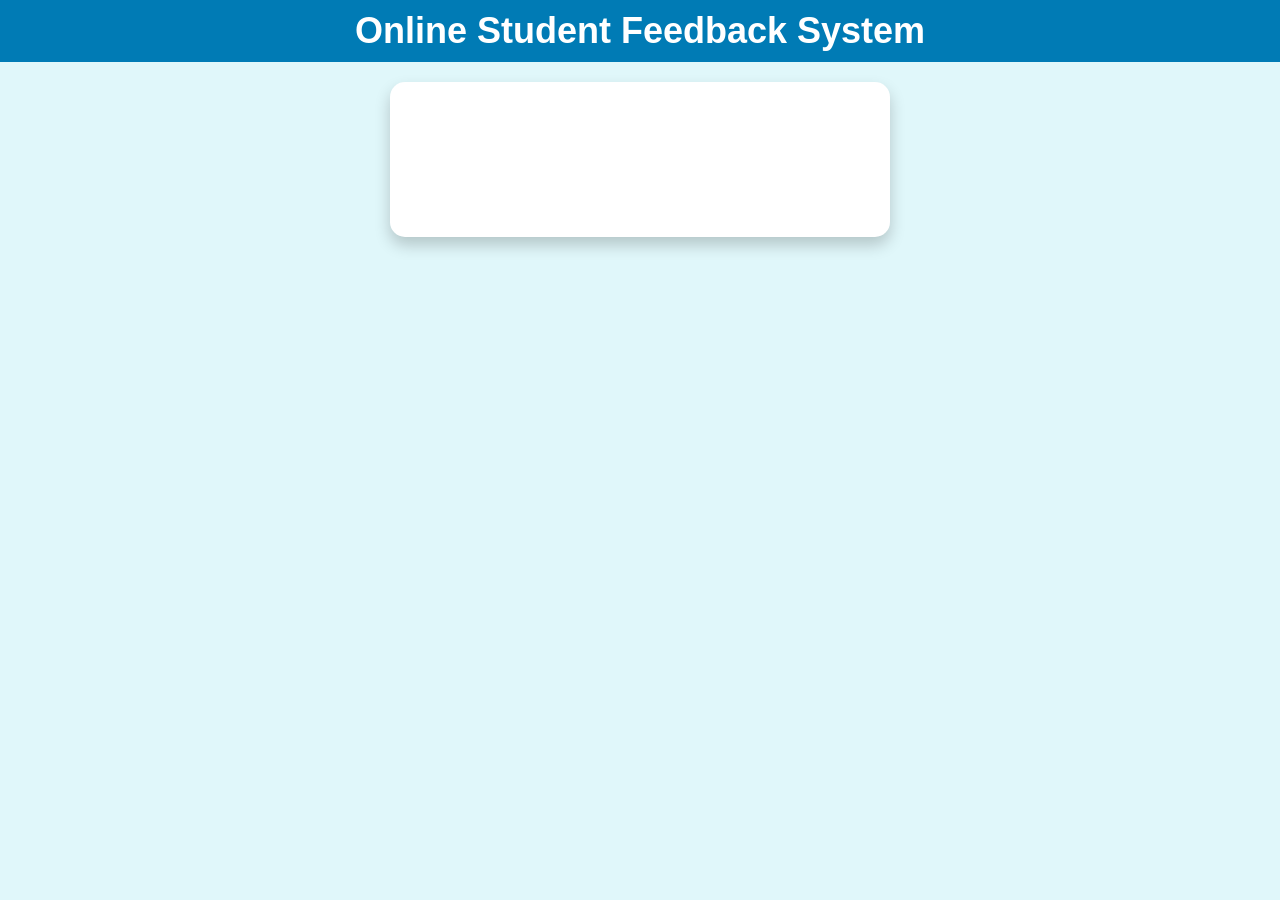
<file: index.html>
<!DOCTYPE html>
<html lang="en">
<head>
    <meta charset="UTF-8">
    <meta name="viewport" content="width=device-width, initial-scale=1.0">
    <title>Online Student Feedback System</title>
    <link rel="stylesheet" href="styles.css">
    <style>
        /* Additional styles for the fade-out effect */
        .fade-out {
            animation: fadeOut 2s forwards; /* Fade out over 2 seconds */
        }

        @keyframes fadeOut {
            0% {
                opacity: 1;
            }
            100% {
                opacity: 0;
            }
        }
    </style>
</head>
<body>
    <header>
        <h1>Online Student Feedback System</h1>
    </header>
    <div class="container">
        <h2 id="welcomeMessage">Welcome</h2>
    </div>

    <script>
        // Function to fade out the welcome message and redirect
        function fadeOutAndRedirect() {
            const welcomeMessage = document.getElementById('welcomeMessage');
            welcomeMessage.classList.add('fade-out'); // Add fade-out class

            // Wait for the animation to finish before redirecting
            setTimeout(() => {
                window.location.href = 'select_user_type.html'; // Redirect to user type selection
            }, 2000); // Match the timeout with the animation duration
        }

        // Start the fade-out and redirect process after a short delay
        setTimeout(fadeOutAndRedirect, 1000); // Start after 1 second
    </script>
</body>
</html>
</file>
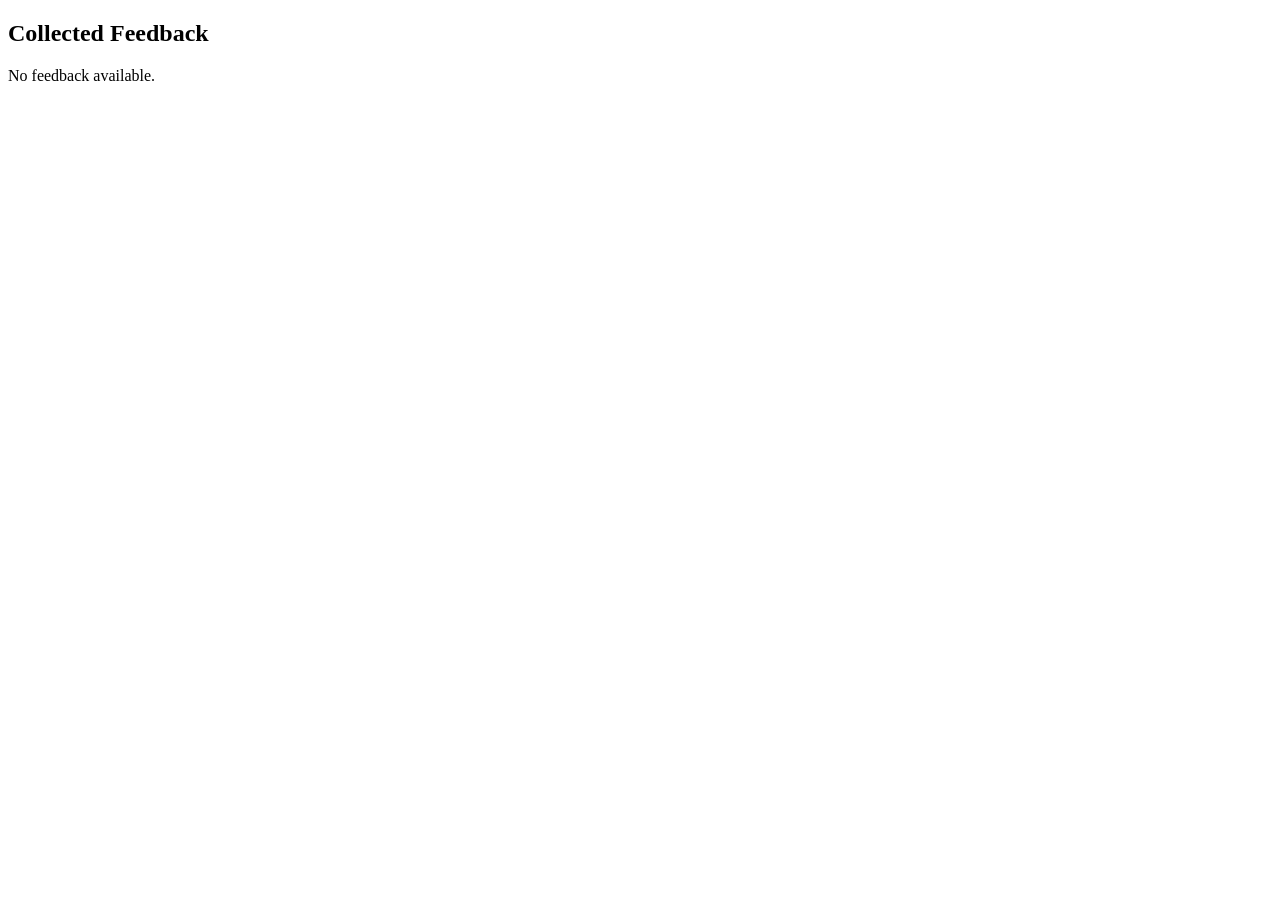
<file: admin_dashboard.html>
<!DOCTYPE html>
<html>
<head>
  <title>Admin Dashboard</title>
</head>
<body>

  <h2>Collected Feedback</h2>
  <div id="feedbackContainer"></div>

  <script>
    document.addEventListener("DOMContentLoaded", function () {
      const container = document.getElementById("feedbackContainer");
      const feedbackList = JSON.parse(localStorage.getItem("feedbackList")) || [];

      if (feedbackList.length === 0) {
        container.innerHTML = "<p>No feedback available.</p>";
        return;
      }

      feedbackList.forEach((item, index) => {
        const suggestion = generateSuggestion(item.feedback);
        const div = document.createElement("div");
        div.innerHTML = `<h4>Feedback ${index + 1}</h4>
                         <p><strong>Name:</strong> ${item.name}</p>
                         <p><strong>Feedback:</strong> ${item.feedback}</p>
                         <p><strong>Suggestion:</strong> ${suggestion}</p>
                         <hr>`;
        container.appendChild(div);
      });

      function generateSuggestion(text) {
        const lower = text.toLowerCase();
        if (lower.includes("boring") || lower.includes("dull")) {
          return "Improve engagement with interactive content.";
        } else if (lower.includes("difficult") || lower.includes("hard")) {
          return "Clarify complex topics with examples.";
        } else if (lower.includes("good") || lower.includes("great") || lower.includes("excellent")) {
          return "Keep up the good work!";
        } else if (lower.includes("slow") || lower.includes("late")) {
          return "Try to improve pace or punctuality.";
        } else {
          return "No specific suggestion. Review manually.";
        }
      }
    });
  </script>

</body>
</html>
</file>
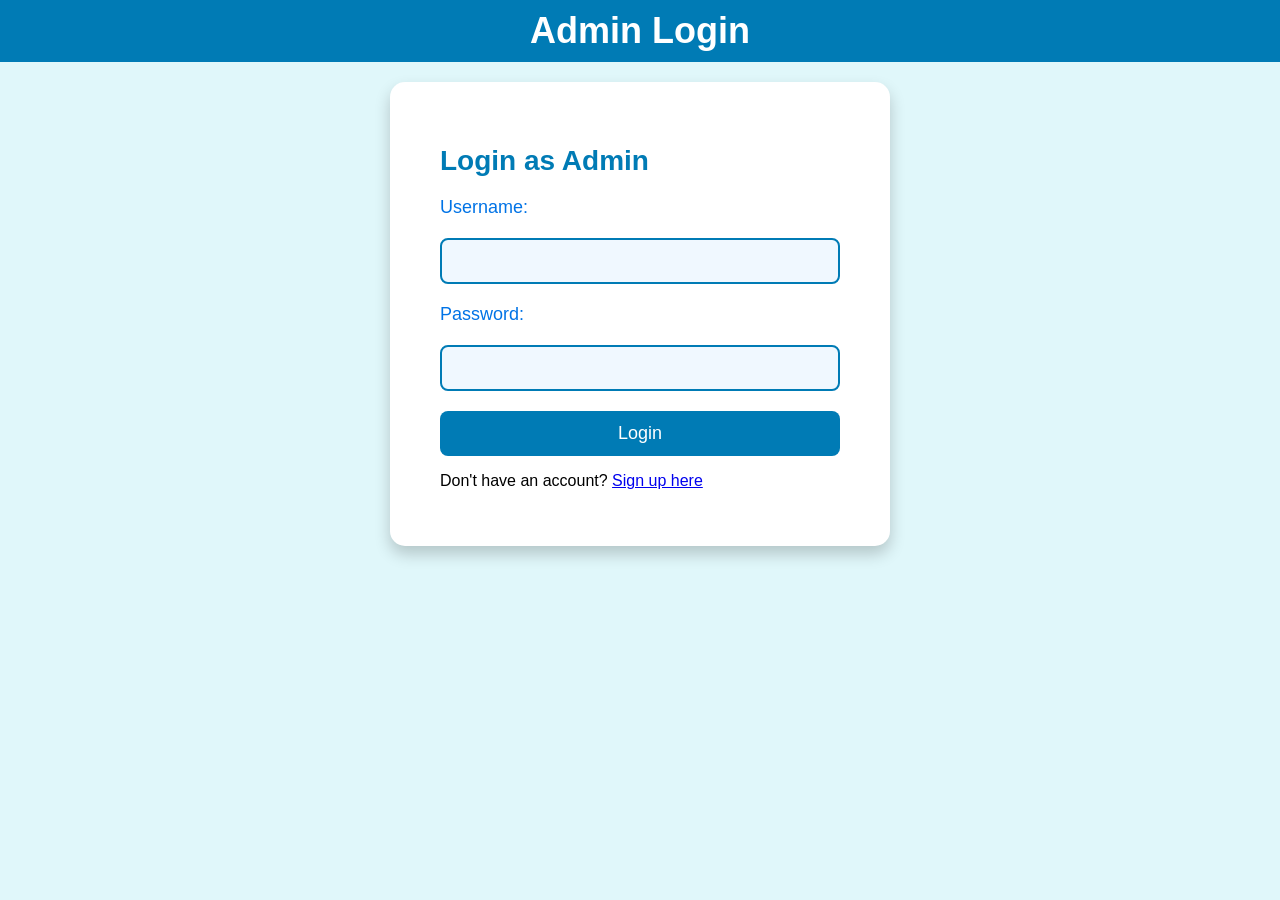
<file: admin_login.html>
<!DOCTYPE html>
<html lang="en">
<head>
    <meta charset="UTF-8">
    <meta name="viewport" content="width=device-width, initial-scale=1.0">
    <title>Admin Login</title>
    <link rel="stylesheet" href="styles.css">
</head>
<body>
    <header>
        <h1>Admin Login</h1>
    </header>
    <div class="container">
        <h2>Login as Admin</h2>
        <form id="adminLoginForm">
            <label for="username">Username:</label>
            <input type="text" id="username" name="username" required>

            <label for="password">Password:</label>
            <input type="password" id="password" name="password" required>

            <input type="submit" value="Login">
        </form>
        <p>Don't have an account? <a href="signup.html">Sign up here</a></p>
    </div>

    <script>
        async function hashPassword(password) {
            const encoder = new TextEncoder();
            const data = encoder.encode(password);
            const hash = await crypto.subtle.digest("SHA-256", data);
            return Array.from(new Uint8Array(hash)).map(b => b.toString(16).padStart(2, "0")).join("");
        }

        document.getElementById("adminLoginForm").addEventListener("submit", async function(event) {
            event.preventDefault();
            let username = document.getElementById("username").value.trim();
            let password = document.getElementById("password").value;
            let hashedPassword = await hashPassword(password);

            let users = JSON.parse(localStorage.getItem("users")) || [];
            let user = users.find(user => user.username === username && user.password === hashedPassword && user.userType === "admin");

            if (!user) {
                alert("Invalid credentials! Please try again.");
                return;
            }

            alert("Login successful!");
            window.location.href = "admin_dashboard.html";
        });
    </script>
</body>
</html>
</file>
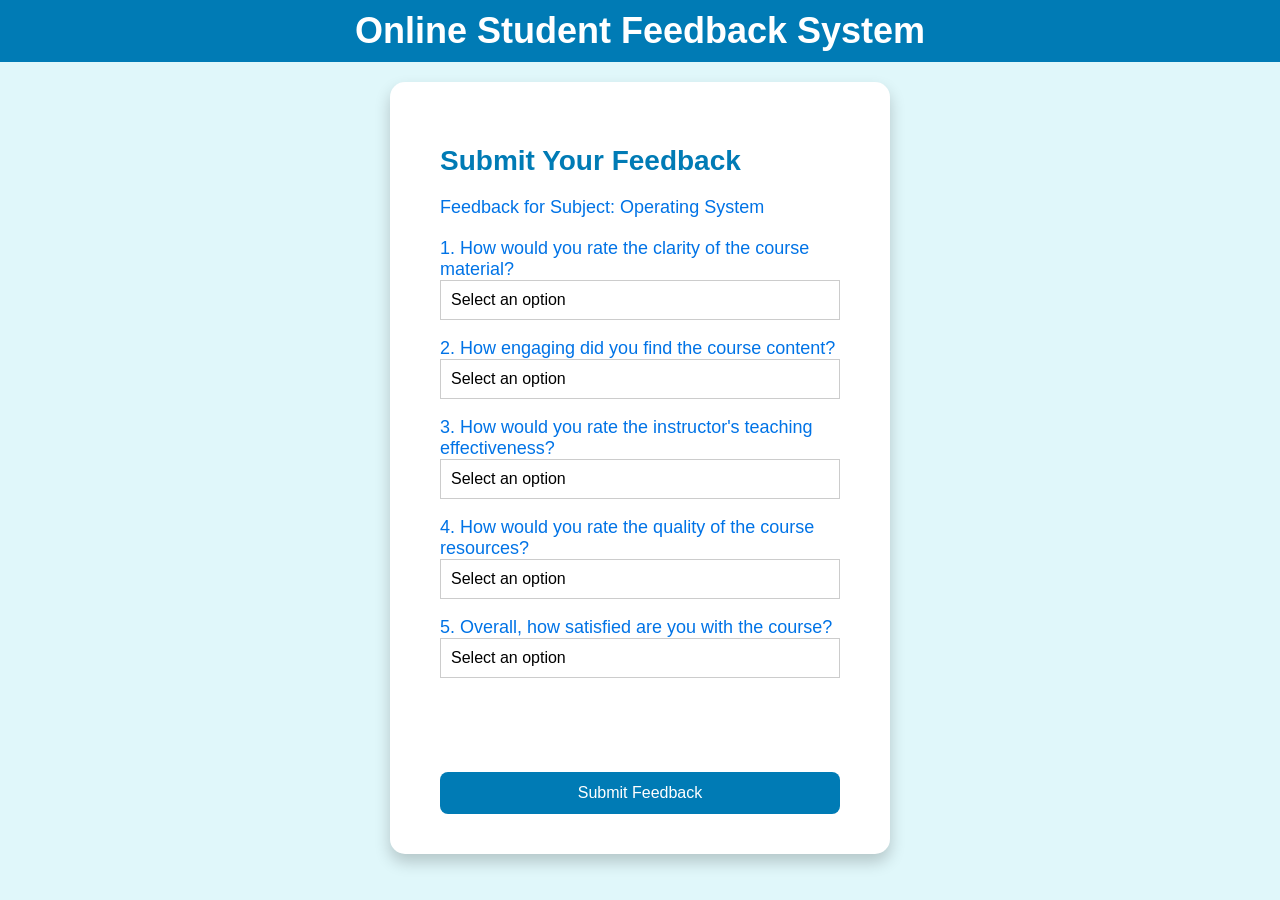
<file: feedback.html>
<!DOCTYPE html>
<html lang="en">
<head>
    <meta charset="UTF-8">
    <meta name="viewport" content="width=device-width, initial-scale=1.0">
    <title>Submit Feedback</title>
    <link rel="stylesheet" href="styles.css">
    <style>
        .custom-select {
            position: relative;
            display: inline-block;
            width: 100%;
        }
        .select-selected {
            background-color: white;
            color: black;
            border: 1px solid #ccc;
            padding: 10px;
            cursor: pointer;
        }
        .select-items {
            display: none;
            position: absolute;
            background-color: white;
            border: 1px solid #ccc;
            width: 100%;
            z-index: 99;
        }
        .select-items div {
            padding: 10px;
            cursor: pointer;
        }
        .select-items div:hover {
            background-color: #ddd;
        }
        .error {
            color: red;
            display: none;
        }
    </style>
</head>
<body>
    <header>
        <h1>Online Student Feedback System</h1>
    </header>
    <div class="container">
        <h2 id="feedbackHeader">Submit Your Feedback</h2>
        <form id="feedbackForm">
            <input type="hidden" id="rollNumber" value="12345">
            <input type="hidden" id="section" value="A">
            <input type="hidden" id="subjectIndex" value="0">
            <input type="hidden" id="subjects" value='["Operating System", "Computer Organisation", "Database Management System", "Advanced Data Structures through Java", "Software Engineering"]'>

            <label id="subjectLabel"></label>
            <div id="questionsContainer"></div>
            <br><br>
            <button type="submit">Submit Feedback</button>
        </form>
    </div>
    <script>
        const subjects = JSON.parse(document.getElementById('subjects').value);
        let subjectIndex = parseInt(document.getElementById('subjectIndex').value);
        const rollNumber = document.getElementById('rollNumber').value;
        const section = document.getElementById('section').value;

        const questions = [
            "How would you rate the clarity of the course material?",
            "How engaging did you find the course content?",
            "How would you rate the instructor's teaching effectiveness?",
            "How would you rate the quality of the course resources?",
            "Overall, how satisfied are you with the course?"
        ];

        function generateQuestions() {
            const container = document.getElementById("questionsContainer");
            container.innerHTML = "";

            questions.forEach((question, index) => {
                const div = document.createElement("div");
                div.innerHTML = `
                    <label>${index + 1}. ${question}</label>
                    <div class="custom-select">
                        <div class="select-selected" id="selected-q${index}" onclick="toggleDropdown('q${index}')">Select an option</div>
                        <div class="select-items" id="q${index}-options">
                            <div onclick="setOption('q${index}', 'Very Satisfied')">Very Satisfied</div>
                            <div onclick="setOption('q${index}', 'Satisfied')">Satisfied</div>
                            <div onclick="setOption('q${index}', 'Neutral')">Neutral</div>
                            <div onclick="setOption('q${index}', 'Dissatisfied')">Dissatisfied</div>
                            <div onclick="setOption('q${index}', 'Very Dissatisfied')">Very Dissatisfied</div>
                        </div>
                    </div>
                    <input type="hidden" id="q${index}" required>
                    <span class="error" id="error-q${index}">Please select an option</span>
                    <br><br>
                `;
                container.appendChild(div);
            });
        }

        function displaySubject() {
            if (subjectIndex < subjects.length) {
                document.getElementById('subjectLabel').textContent = `Feedback for Subject: ${subjects[subjectIndex]}`;
                generateQuestions();
            } else {
                alert("All feedback submitted! Thank you.");
                window.location.href = 'thank_you.html';
            }
        }

        function toggleDropdown(id) {
            document.getElementById(id + "-options").style.display = 
                document.getElementById(id + "-options").style.display === "block" ? "none" : "block";
        }

        function setOption(id, value) {
            document.getElementById(id).value = value;
            document.getElementById("selected-" + id).textContent = value;
            document.getElementById(id + "-options").style.display = "none";
            document.getElementById("error-" + id).style.display = "none";
        }

        document.addEventListener("click", function(event) {
            if (!event.target.matches(".select-selected")) {
                document.querySelectorAll(".select-items").forEach(el => el.style.display = "none");
            }
        });

        document.getElementById("feedbackForm").addEventListener("submit", function(event) {
            event.preventDefault();
            let feedbackData = JSON.parse(localStorage.getItem('feedbackData')) || [];
            let responses = {};
            let isValid = true;
            
            questions.forEach((_, index) => {
                let answer = document.getElementById(`q${index}`).value;
                if (!answer) {
                    document.getElementById(`error-q${index}`).style.display = "block";
                    isValid = false;
                } else {
                    responses[`q${index}`] = answer;
                }
            });

            if (!isValid) return;

            feedbackData.push({
                rollNumber: rollNumber,
                section: section,
                subject: subjects[subjectIndex],
                responses: responses
            });
            localStorage.setItem('feedbackData', JSON.stringify(feedbackData));

            alert(`Feedback completed for subject: ${subjects[subjectIndex]}`);
            subjectIndex++;
            document.getElementById('subjectIndex').value = subjectIndex;
            displaySubject();
        });

        displaySubject();
    </script>
</body>
</html>
</file>
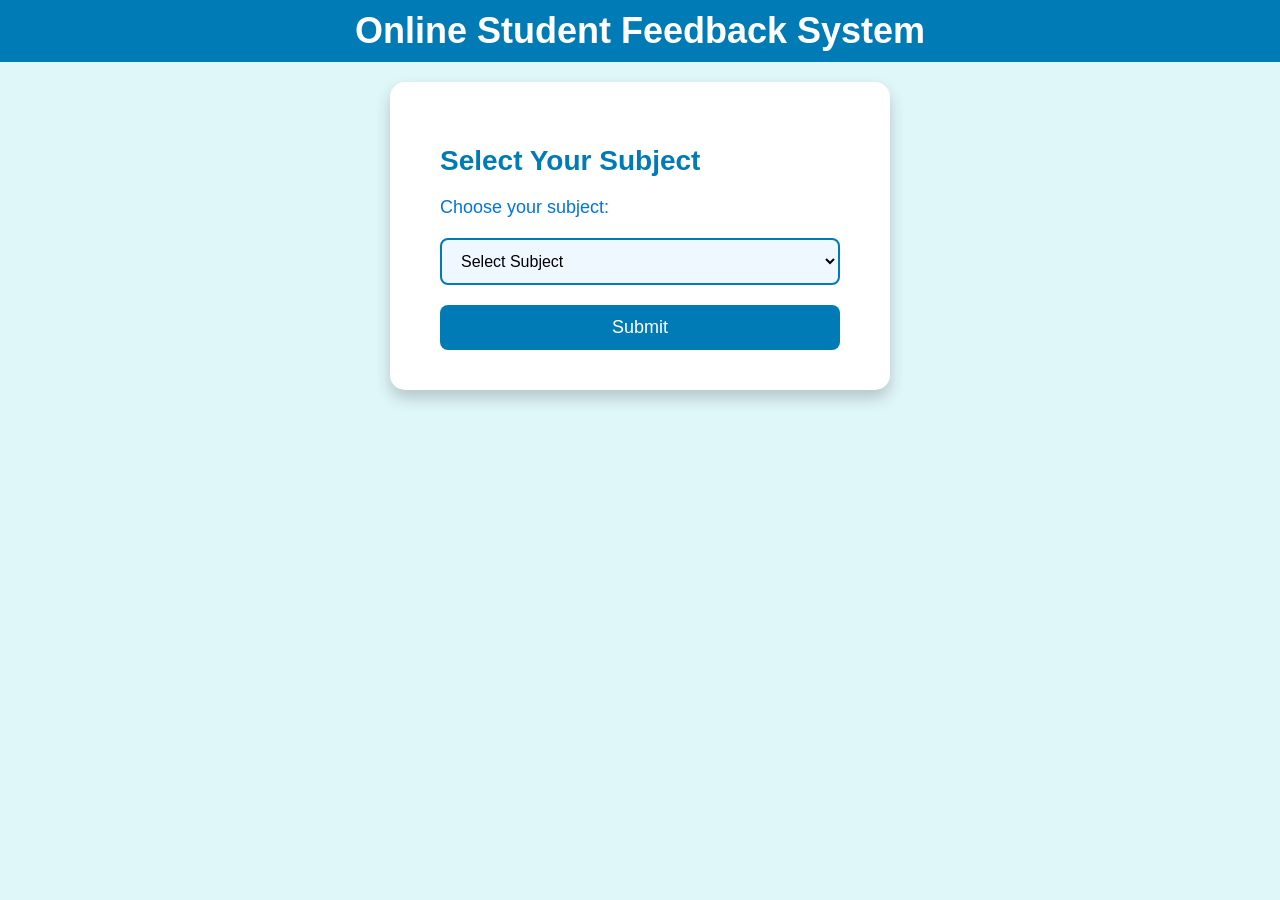
<file: select_subject.html>
<!DOCTYPE html>
<html lang="en">
<head>
    <meta charset="UTF-8">
    <meta name="viewport" content="width=device-width, initial-scale=1.0">
    <title>Select Subject</title>
    <link rel="stylesheet" href="styles.css">
</head>
<body>
    <header>
        <h1>Online Student Feedback System</h1>
    </header>
    <div class="container">
        <h2>Select Your Subject</h2>
        <form id="subjectForm" action="feedback.html" method="GET">
            <input type="hidden" name="rollNumber" value="12345"> <!-- Example roll number -->
            <input type="hidden" name="section" value="A"> <!-- Example section -->
            <label for="subject">Choose your subject:</label>
            <select id="subject" name="subject" required>
                <option value="">Select Subject</option>
                <option value="Operating System">Operating System</option>
                <option value="Computer Organisation">Computer Organisation</option>
                <option value="Database Management System">Database Management System</option>
                <option value="Advanced Data Structures through Java">Advanced Data Structures through Java</option>
                <option value="Software Engineering">Software Engineering</option>
            </select>
            <input type="submit" value="Submit">
        </form>
    </div>
</body>
</html>
</file>
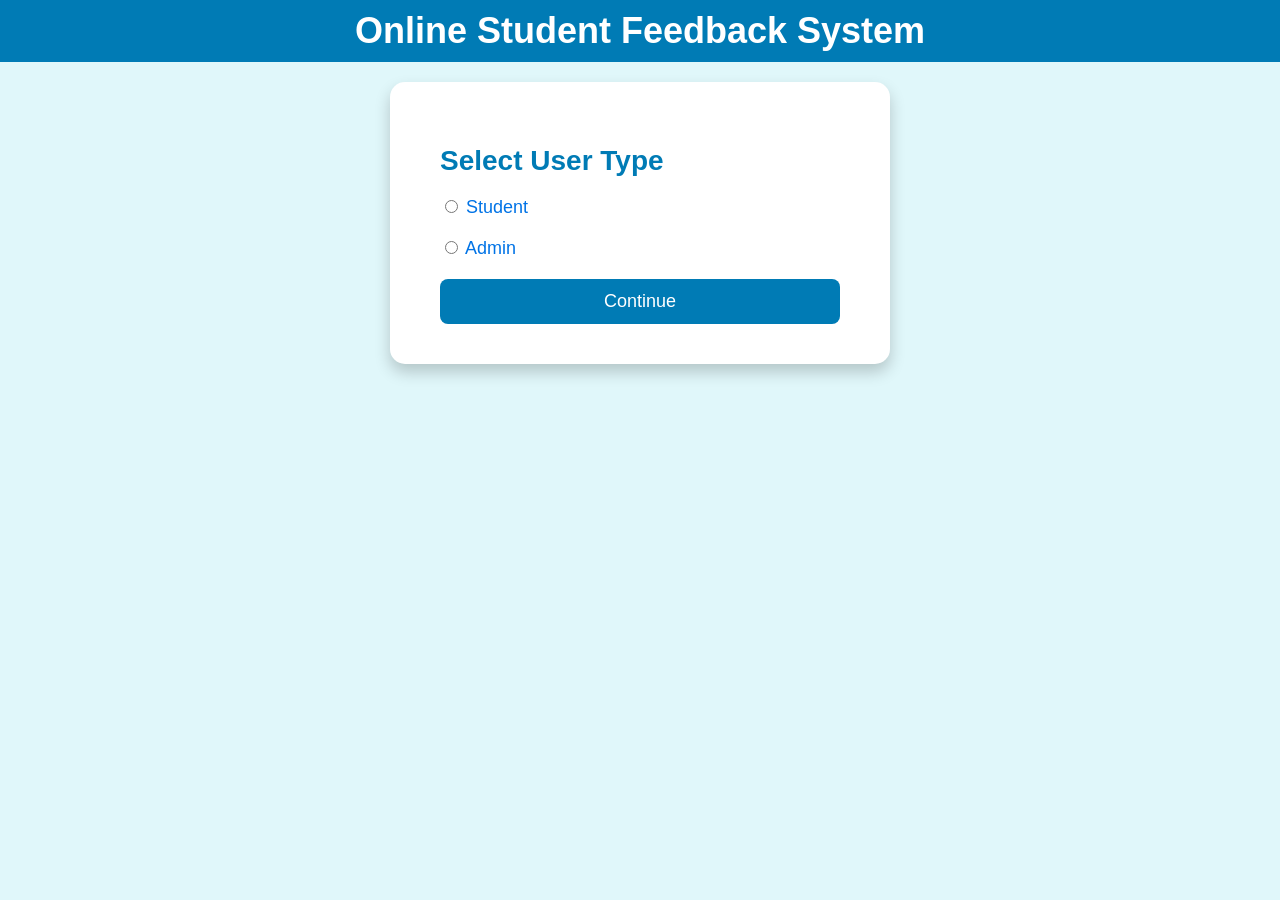
<file: select_user_type.html>
<!DOCTYPE html>
<html lang="en">
<head>
    <meta charset="UTF-8">
    <meta name="viewport" content="width=device-width, initial-scale=1.0">
    <title>Select User Type</title>
    <link rel="stylesheet" href="styles.css">
</head>
<body>
    <header>
        <h1>Online Student Feedback System</h1>
    </header>
    <div class="container">
        <h2>Select User Type</h2>
        <form onsubmit="handleFormSubmit(event)">
            <label>
                <input type="radio" name="userType" value="student" required> Student
            </label>
            <label>
                <input type="radio" name="userType" value="admin" required> Admin
            </label>
            <input type="submit" value="Continue">
        </form>
    </div>
    <script>
        function handleFormSubmit(event) {
            event.preventDefault();
            const userType = document.querySelector('input[name="userType"]:checked');
            if (userType) {
                if (userType.value === 'student') {
                    window.location.href = 'student_login.html';
                } else if (userType.value === 'admin') {
                    window.location.href = 'admin_login.html';
                }
            } else {
                alert("Please select a user type.");
            }
        }
    </script>
</body>
</html>
</file>
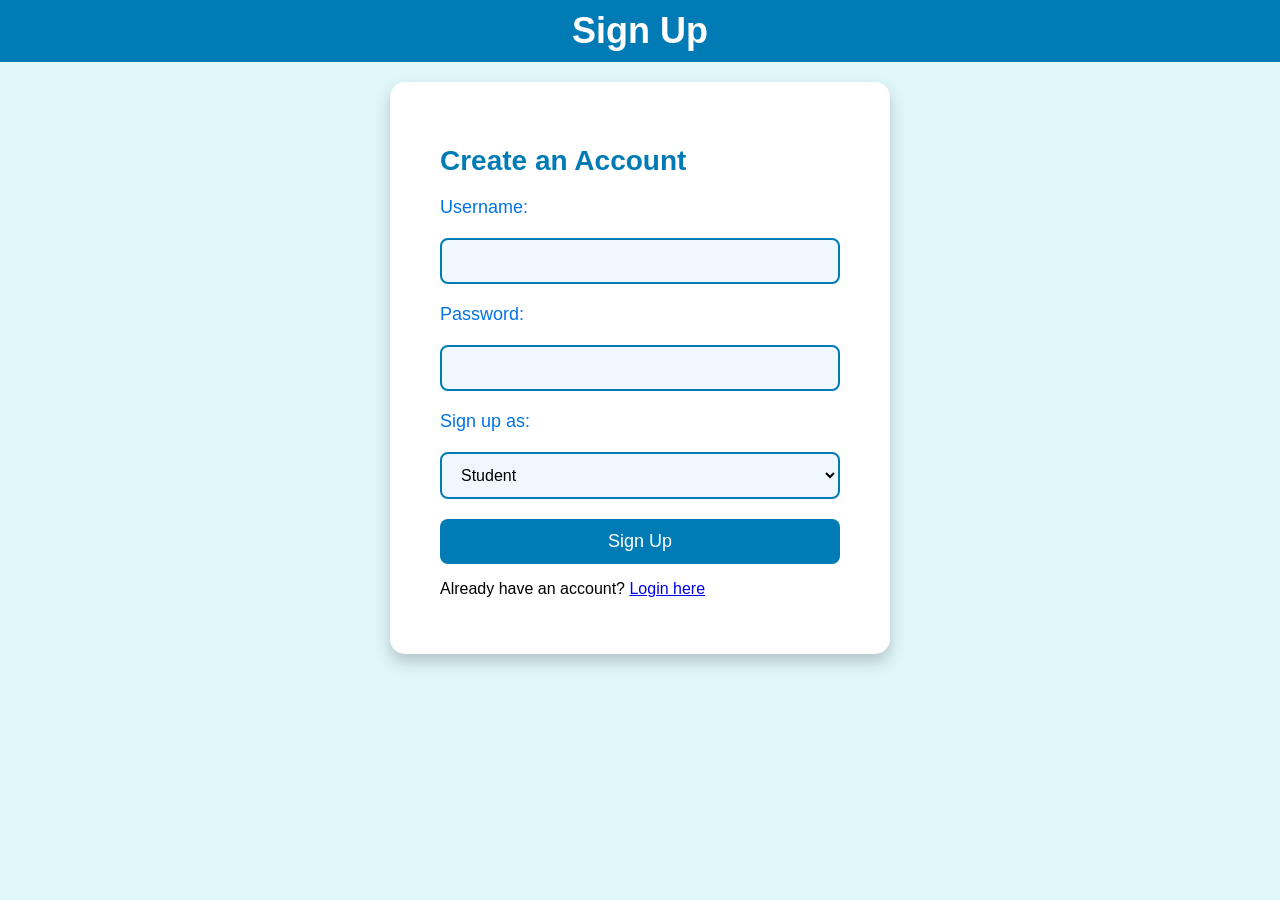
<file: signup.html>
<!DOCTYPE html>
<html lang="en">
<head>
    <meta charset="UTF-8">
    <meta name="viewport" content="width=device-width, initial-scale=1.0">
    <title>Sign Up</title>
    <link rel="stylesheet" href="styles.css">
</head>
<body>
    <header>
        <h1>Sign Up</h1>
    </header>
    <div class="container">
        <h2>Create an Account</h2>
        <form id="signupForm">
            <label for="username">Username:</label>
            <input type="text" id="username" name="username" required>

            <label for="password">Password:</label>
            <input type="password" id="password" name="password" required>

            <label for="userType">Sign up as:</label>
            <select id="userType" name="userType" required>
                <option value="student">Student</option>
                <option value="admin">Admin</option>
            </select>

            <input type="submit" value="Sign Up">
        </form>
        <p>Already have an account? <a href="select_user_type.html">Login here</a></p>
    </div>

    <script>
        async function hashPassword(password) {
            const encoder = new TextEncoder();
            const data = encoder.encode(password);
            const hash = await crypto.subtle.digest("SHA-256", data);
            return Array.from(new Uint8Array(hash)).map(b => b.toString(16).padStart(2, "0")).join("");
        }

        document.getElementById("signupForm").addEventListener("submit", async function(event) {
            event.preventDefault();
            let username = document.getElementById("username").value.trim();
            let password = document.getElementById("password").value;
            let userType = document.getElementById("userType").value;

            let users = JSON.parse(localStorage.getItem("users")) || [];
            if (users.find(user => user.username === username)) {
                alert("Username already exists! Choose another one.");
                return;
            }

            let hashedPassword = await hashPassword(password);
            users.push({ username, password: hashedPassword, userType });
            localStorage.setItem("users", JSON.stringify(users));

            alert("Sign-up successful! You can now log in.");
            window.location.href = "select_user_type.html";
        });
    </script>
</body>
</html>
</file>
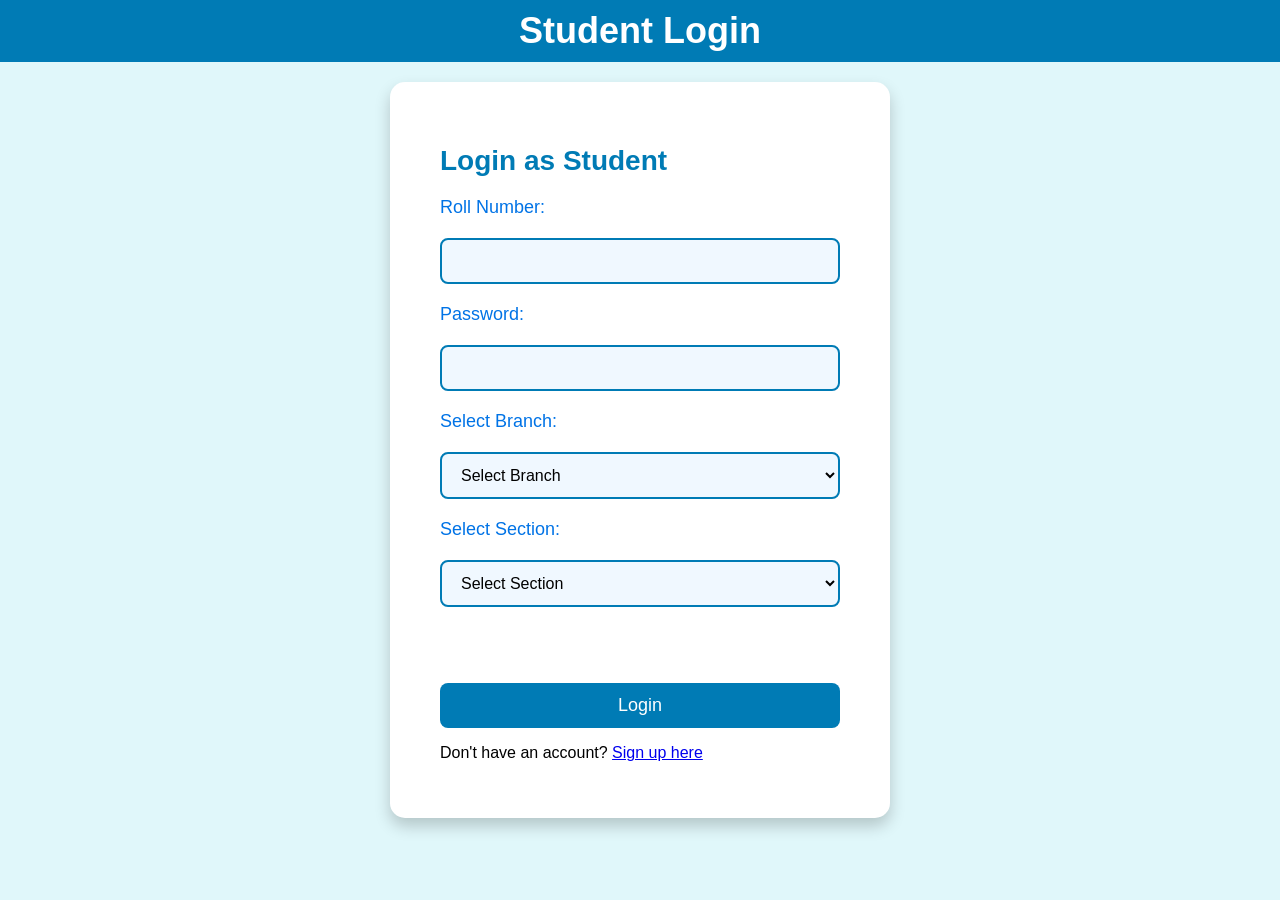
<file: student_login.html>
<!-- Updated student_login.html -->
<!DOCTYPE html>
<html lang="en">
<head>
    <meta charset="UTF-8">
    <meta name="viewport" content="width=device-width, initial-scale=1.0">
    <title>Student Login</title>
    <link rel="stylesheet" href="styles.css">
</head>
<body>
    <header>
        <h1>Student Login</h1>
    </header>
    <div class="container">
        <h2>Login as Student</h2>
        <form id="studentLoginForm">
            <label for="rollNumber">Roll Number:</label>
            <input type="text" id="rollNumber" name="rollNumber" pattern="[A-Za-z0-9]{10}" title="Roll Number must be 10 alphanumeric characters" required>

            <label for="password">Password:</label>
            <input type="password" id="password" name="password" required>

            <label for="branch">Select Branch:</label>
            <select id="branch" name="Branch" required onchange="loadSections()">
                <option value="">Select Branch</option>
                <option value="CSE">CSE</option>
                <option value="IT">IT</option>
                <option value="CSM">CSM</option>
                <option value="CSD">CSD</option>
                <option value="CSC">CSC</option>
                <option value="ECE">ECE</option>
                <option value="EEE">EEE</option>
                <option value="EIE">EIE</option>
                <option value="ME">ME</option>
                <option value="CE">CE</option>
            </select>
            
            <label for="section">Select Section:</label>
            <select id="section" name="Section" required>
                <option value="">Select Section</option>
            </select>
            
            <br><br>
            <input type="submit" value="Login">
        </form>
        <p>Don't have an account? <a href="signup.html">Sign up here</a></p>
    </div>

    <script>
        async function hashPassword(password) {
            const encoder = new TextEncoder();
            const data = encoder.encode(password);
            const hash = await crypto.subtle.digest("SHA-256", data);
            return Array.from(new Uint8Array(hash)).map(b => b.toString(16).padStart(2, "0")).join("");
        }

        function loadSections() {
            const sectionDropdown = document.getElementById("section");
            sectionDropdown.innerHTML = '<option value="">Select Section</option>';
            const sections = Array.from({ length: 10 }, (_, i) => String.fromCharCode(65 + i)); // A to J
            sections.forEach(section => {
                let option = document.createElement("option");
                option.value = `Section ${section}`;
                option.textContent = `Section ${section}`;
                sectionDropdown.appendChild(option);
            });
        }

        document.getElementById("studentLoginForm").addEventListener("submit", async function(event) {
            event.preventDefault();
            let rollNumber = document.getElementById("rollNumber").value.trim();
            let password = document.getElementById("password").value;
            let branch = document.getElementById("branch").value;
            let section = document.getElementById("section").value;
            let hashedPassword = await hashPassword(password);

            let users = JSON.parse(localStorage.getItem("users")) || [];
            let user = users.find(user => user.username === rollNumber && user.password === hashedPassword && user.userType === "student");

            if (!user) {
                alert("Invalid credentials! Please try again.");
                return;
            }

            // Store logged-in student details in localStorage
            localStorage.setItem("loggedInStudent", JSON.stringify({ rollNumber, branch, section }));

            alert("Login successful!");
            window.location.href = "feedback.html"; // Redirect to feedback form
        });
    </script>
</body>
</html>
</file>
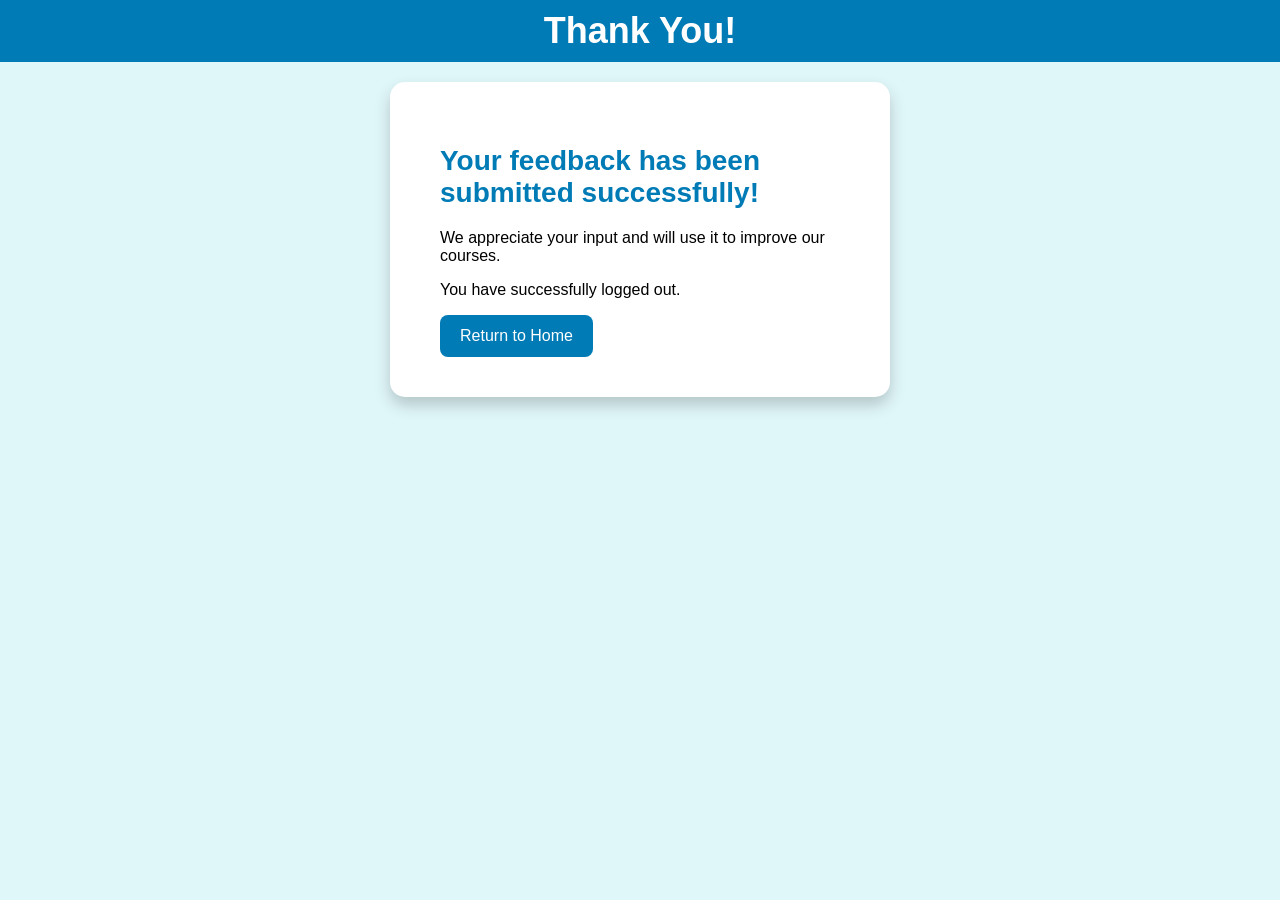
<file: thank_you.html>
<!DOCTYPE html>
<html lang="en">
<head>
    <meta charset="UTF-8">
    <meta name="viewport" content="width=device-width, initial-scale=1.0">
    <title>Thank You</title>
    <link rel="stylesheet" href="styles.css">
</head>
<body>
    <header>
        <h1>Thank You!</h1>
    </header>
    <div class="container">
        <h2>Your feedback has been submitted successfully!</h2>
        <p>We appreciate your input and will use it to improve our courses.</p>

        <p>You have successfully logged out.</p>
        <button onclick="window.location.href='index.html'">Return to Home</button>
    </div>
</body>
</html>
</file>
<file: styles.css>
/* styles.css */
body {
    font-family: Arial, sans-serif;
    margin: 0;
    padding: 0;
    background-color: #e0f7fa; /* Light cyan background */
}

header {
    background-color: #007bb5; /* Blue header */
    color: white;
    padding: 10px 0;
    text-align: center;
}

.container {
    background: #ffffff;
    border-radius: 15px;
    box-shadow: 0 8px 16px rgba(0, 0, 0, 0.2);
    padding: 40px 50px;
    width: 400px;
    margin: 20px auto; /* Center the container */
}

h1 {
    color: white; /* White text for header */
    font-size: 36px;
    margin: 0;
}

h2 {
    color: #007bb5; /* Blue */
    font-size: 28px;
    margin-bottom: 20px;
}

form {
    display: flex;
    flex-direction: column;
    gap: 20px;
}

label {
    font-size: 18px;
    color: #0073e6; /* Blue */
    text-align: left;
}

input[type="text"],
input[type="password"],
select,
textarea {
    padding: 12px 15px;
    font-size: 16px;
    border: 2px solid #007bb5; /* Blue border */
    border-radius: 8px;
    background-color: #f0f8ff; /* Very light blue */
    transition: border-color 0.3s ease, background-color 0.3s ease;
}

input[type="text"]:focus,
input[type="password"]:focus,
select:focus,
textarea:focus {
    border-color: #005bb5; /* Darker blue focus border */
    outline: none;
    background-color: #ffffff; /* White background on focus */
}

input[type="submit"] {
    background-color: #007bb5; /* Blue button */
    color: white;
    border: none;
    padding: 12px 20px;
    font-size: 18px;
    border-radius: 8px;
    cursor: pointer;
    transition: background-color 0.3s ease, transform 0.2s ease;
}

input[type="submit"]:hover {
    background-color: #005f83; /* Darker blue */
    transform: scale(1.05); /* Slightly increase size on hover */
}

.feedback-table {
    width: 100%;
    margin-bottom: 20px;
    border-collapse: collapse;
}

.feedback-table th,
.feedback-table td {
    padding: 15px;
    text-align: center;
    border: 1px solid #007bb5;
}

.feedback-table th {
    background-color: #007bb5; /* Blue */
    color: white;
}

.button-container {
    display: flex;
    gap: 10px;
    justify-content: center;
}

button {
    background-color: #007bb5;
    color: white;
    border: none;
    padding: 12px 20px;
    font-size: 16px;
    cursor: pointer;
    border-radius: 8px;
    transition: background-color 0.3s ease, transform 0.2s ease;
}

button:hover {
    background-color: #005f83; /* Darker blue */
    transform: scale(1.05); /* Slightly increase size on hover */
}

@keyframes fadeIn {
    from {
        opacity: 0;
        transform: translateY(-20px);
    }
    to {
        opacity: 1;
        transform: translateY(0);
    }
}
</file>
